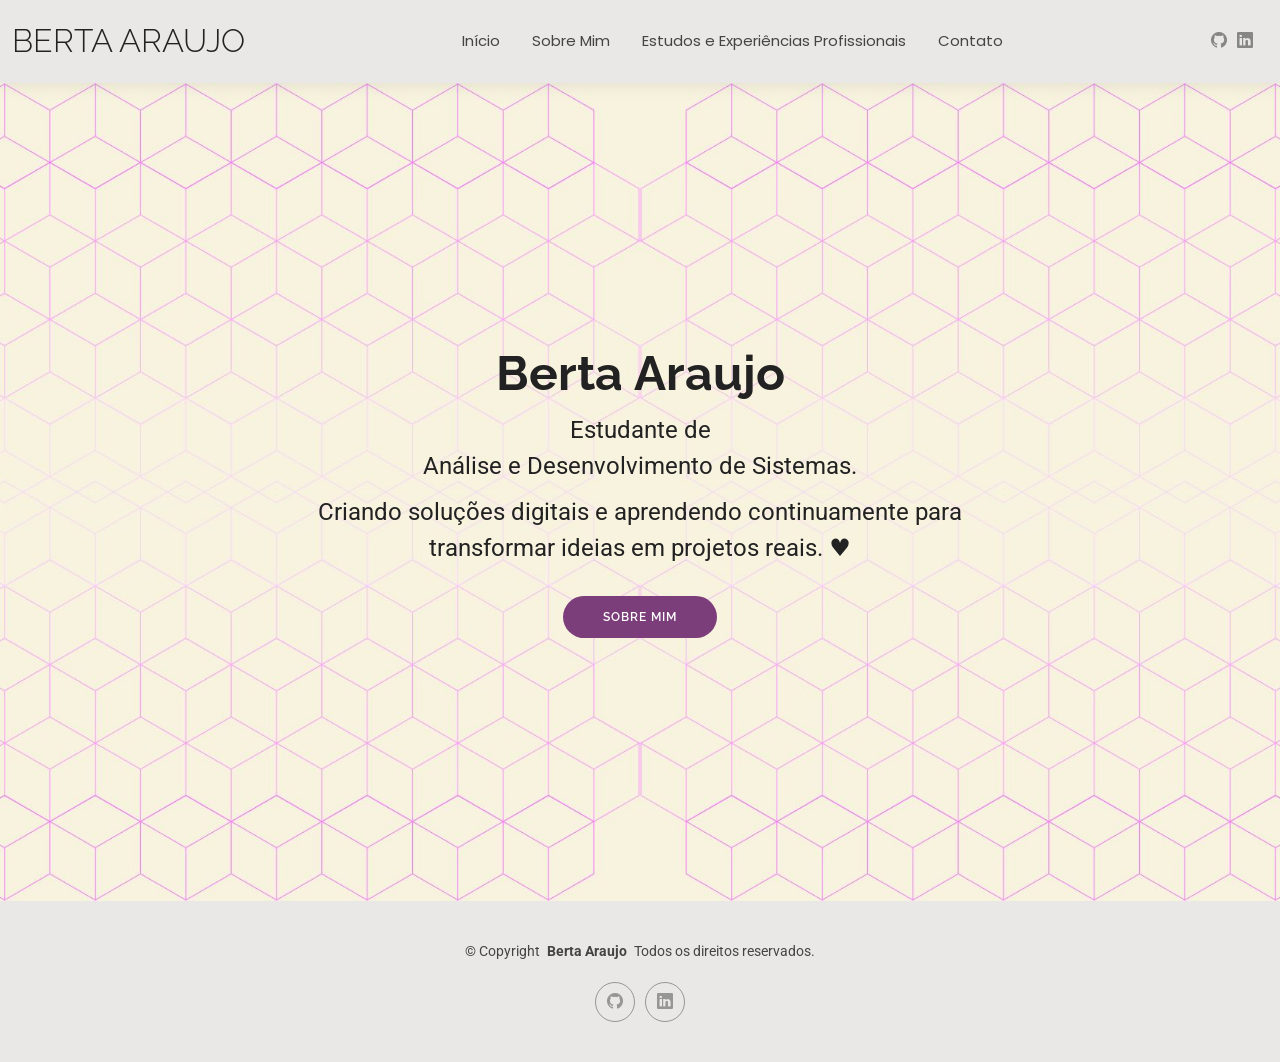
<file: index.html>
<!DOCTYPE html>
<html lang="pt-BR">

<head>
  <meta charset="utf-8">
  <meta content="width=device-width, initial-scale=1.0" name="viewport">
  <title>Início - Berta Araujo </title>
  <meta name="description" content="">
  <meta name="keywords" content="">

  <!-- Favicons -->
  <link href="assets/img/balloon-heart.svg" rel="icon">
  <link href="assets/img/balloon-heart.svg" rel="icon">

  <!-- Fonts -->
  <link href="https://fonts.googleapis.com" rel="preconnect">
  <link href="https://fonts.gstatic.com" rel="preconnect" crossorigin>
  <link href="https://fonts.googleapis.com/css2?family=Roboto:ital,wght@0,100;0,300;0,400;0,500;0,700;0,900;1,100;1,300;1,400;1,500;1,700;1,900&family=Poppins:ital,wght@0,100;0,200;0,300;0,400;0,500;0,600;0,700;0,800;0,900;1,100;1,200;1,300;1,400;1,500;1,600;1,700;1,800;1,900&family=Raleway:ital,wght@0,100;0,200;0,300;0,400;0,500;0,600;0,700;0,800;0,900;1,100;1,200;1,300;1,400;1,500;1,600;1,700;1,800;1,900&display=swap" rel="stylesheet">

  <!-- Vendor CSS Files -->
  <link href="assets/vendor/bootstrap/css/bootstrap.min.css" rel="stylesheet">
  <link href="assets/vendor/bootstrap-icons/bootstrap-icons.css" rel="stylesheet">
  <link href="assets/vendor/aos/aos.css" rel="stylesheet">
  <link href="assets/vendor/swiper/swiper-bundle.min.css" rel="stylesheet">
  <link href="assets/vendor/glightbox/css/glightbox.min.css" rel="stylesheet">

  <!-- Main CSS File -->
  <link href="assets/css/main.css" rel="stylesheet">

</head>

<body class="index-page">

  <header id="header" class="header d-flex align-items-center light-background sticky-top">
    <div class="container-fluid position-relative d-flex align-items-center justify-content-between">

      <a href="index.html" class="logo d-flex align-items-center me-auto me-xl-0">
        <!-- Uncomment the line below if you also wish to use an image logo -->
        <!-- <img src="assets/img/logo.png" alt=""> -->
        <h1 class="sitename">Berta Araujo</h1>
      </a>

      <nav id="navmenu" class="navmenu">
        <ul>
         <li><a href="index.html">Início</a></li>
          <li><a href="sobremim.html">Sobre Mim</a></li>
          <li><a href="estudos.html">Estudos e Experiências Profissionais</a></li>
          <li><a href="contato.html">Contato</a></li>
        </ul>
        <i class="mobile-nav-toggle d-xl-none bi bi-list"></i>
      </nav>

      <div class="header-social-links">
        <a href="https://github.com/Berta-Araujo" class="twitter"><i class="bi bi-github"></i></a>
        <a href="https://www.linkedin.com/in/bertaaraujo" class="linkedin"><i class="bi bi-linkedin"></i></a>
      </div>
    </div>
  </header>

  <main class="main">

    <!-- Hero Section -->
    <section id="hero" class="hero section">

      <img src="assets/img/fundo.jpg" alt="" data-aos="fade-in">

      <div class="container text-center" data-aos="zoom-out" data-aos-delay="100">
        <div class="row justify-content-center">
          <div class="col-lg-8">
            <h2>Berta Araujo</h2>
            <p>Estudante de <br>Análise e Desenvolvimento de Sistemas.</br></p>
            <p> Criando soluções digitais e aprendendo continuamente para transformar ideias em projetos reais. &hearts; </p>
            <a href="sobremim.html" class="btn-get-started">Sobre Mim</a>
          </div>
        </div>
      </div>

    </section><!-- /Hero Section -->

  </main>

  <footer id="footer" class="footer light-background">

    <div class="container">
      <div class="copyright text-center ">
        <p>© <span>Copyright</span> <strong class="px-1 sitename">Berta Araujo</strong> <span>Todos os direitos reservados.<br></span></p>
      </div>
      <div class="social-links d-flex justify-content-center">
        <a href="https://github.com/Berta-Araujo"><i class="bi bi-github"></i></a>
        <a href="https://www.linkedin.com/in/bertaaraujo"><i class="bi bi-linkedin"></i></a>
      </div>
    </div>

  </footer>

  <!-- Scroll Top -->
  <a href="#" id="scroll-top" class="scroll-top d-flex align-items-center justify-content-center"><i class="bi bi-arrow-up-short"></i></a>

  <!-- Preloader -->
  <div id="preloader"></div>

  <!-- Vendor JS Files -->
  <script src="assets/vendor/bootstrap/js/bootstrap.bundle.min.js"></script>
  <script src="assets/vendor/php-email-form/validate.js"></script>
  <script src="assets/vendor/aos/aos.js"></script>
  <script src="assets/vendor/waypoints/noframework.waypoints.js"></script>
  <script src="assets/vendor/purecounter/purecounter_vanilla.js"></script>
  <script src="assets/vendor/swiper/swiper-bundle.min.js"></script>
  <script src="assets/vendor/glightbox/js/glightbox.min.js"></script>
  <script src="assets/vendor/imagesloaded/imagesloaded.pkgd.min.js"></script>
  <script src="assets/vendor/isotope-layout/isotope.pkgd.min.js"></script>

  <!-- Main JS File -->
  <script src="assets/js/main.js"></script>

</body>

</html>
</file>
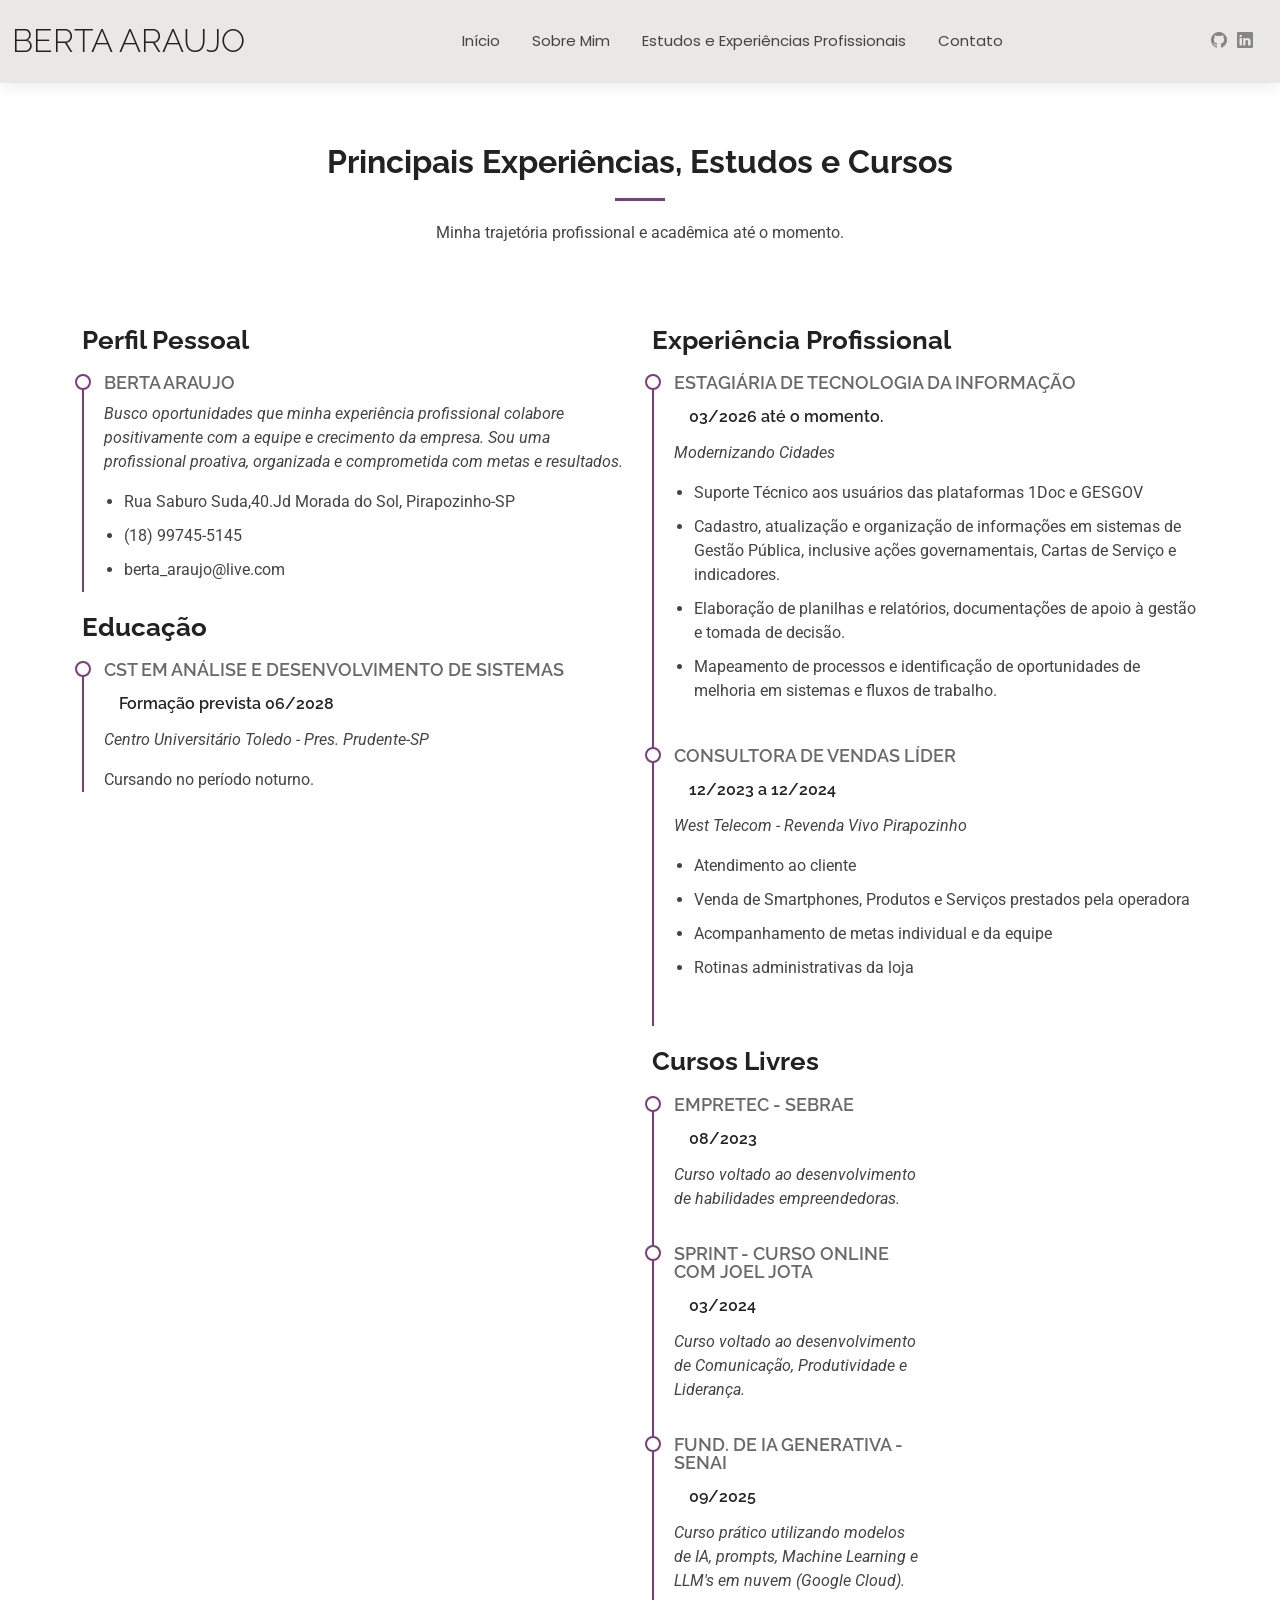
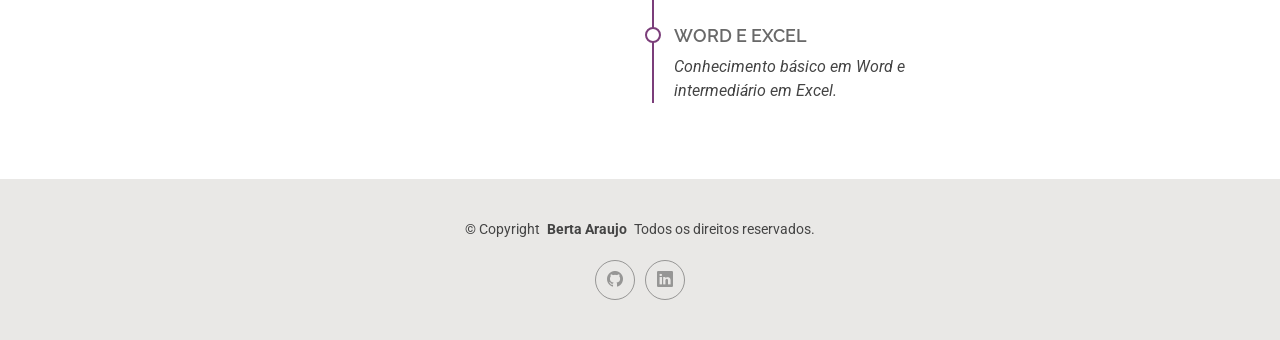
<file: estudos.html>
<!DOCTYPE html>
<html lang="pt-BR">

<head>
  <meta charset="utf-8">
  <meta content="width=device-width, initial-scale=1.0" name="viewport">
  <title>Currículo  - Berta Araujo </title>
  <meta name="description" content="">
  <meta name="keywords" content="">

  <!-- Favicons -->
  <link href="assets/img/balloon-heart.svg" rel="icon">
  <link href="assets/img/balloon-heart.svg" rel="icon">

  <!-- Fonts -->
  <link href="https://fonts.googleapis.com" rel="preconnect">
  <link href="https://fonts.gstatic.com" rel="preconnect" crossorigin>
  <link href="https://fonts.googleapis.com/css2?family=Roboto:ital,wght@0,100;0,300;0,400;0,500;0,700;0,900;1,100;1,300;1,400;1,500;1,700;1,900&family=Poppins:ital,wght@0,100;0,200;0,300;0,400;0,500;0,600;0,700;0,800;0,900;1,100;1,200;1,300;1,400;1,500;1,600;1,700;1,800;1,900&family=Raleway:ital,wght@0,100;0,200;0,300;0,400;0,500;0,600;0,700;0,800;0,900;1,100;1,200;1,300;1,400;1,500;1,600;1,700;1,800;1,900&display=swap" rel="stylesheet">

  <!-- Vendor CSS Files -->
  <link href="assets/vendor/bootstrap/css/bootstrap.min.css" rel="stylesheet">
  <link href="assets/vendor/bootstrap-icons/bootstrap-icons.css" rel="stylesheet">
  <link href="assets/vendor/aos/aos.css" rel="stylesheet">
  <link href="assets/vendor/swiper/swiper-bundle.min.css" rel="stylesheet">
  <link href="assets/vendor/glightbox/css/glightbox.min.css" rel="stylesheet">

  <!-- Main CSS File -->
  <link href="assets/css/main.css" rel="stylesheet">

</head>

<body class="resume-page">

  <header id="header" class="header d-flex align-items-center light-background sticky-top">
    <div class="container-fluid position-relative d-flex align-items-center justify-content-between">

      <a href="index.html" class="logo d-flex align-items-center me-auto me-xl-0">
        <!-- Uncomment the line below if you also wish to use an image logo -->
        <!-- <img src="assets/img/logo.png" alt=""> -->
        <h1 class="sitename">Berta Araujo</h1>
      </a>
<nav id="navmenu" class="navmenu">
        <ul>
         <li><a href="index.html">Início</a></li>
          <li><a href="sobremim.html">Sobre Mim</a></li>
          <li><a href="estudos.html">Estudos e Experiências Profissionais</a></li>
          <li><a href="contato.html">Contato</a></li>
        </ul>
        <i class="mobile-nav-toggle d-xl-none bi bi-list"></i>
      </nav>

      <div class="header-social-links">
        <a href="https://github.com/Berta-Araujo" class="github"><i class="bi bi-github"></i></a>
        <a href="https://www.linkedin.com/in/bertaaraujo" class="linkedin"><i class="bi bi-linkedin"></i></a>
      </div>

    </div>
  </header>

  <main class="main">

    <!-- Resume Section -->
    <section id="resume" class="resume section">

      <!-- Section Title -->
      <div class="container section-title" data-aos="fade-up">
        <h2>Principais Experiências, Estudos e Cursos </h2>
        <p>Minha trajetória profissional e acadêmica até o momento.</p>
      </div><!-- End Section Title -->

      <div class="container">

        <div class="row">

          <div class="col-lg-6" data-aos="fade-up" data-aos-delay="100">
            <h3 class="resume-title">Perfil Pessoal </h3>

            <div class="resume-item pb-0">
              <h4>Berta Araujo</h4>
              <p><em>Busco oportunidades que minha experiência profissional colabore positivamente com a equipe e crecimento da empresa.
                Sou uma profissional proativa, organizada e comprometida com metas e resultados.
              </em></p>
              <ul>
                <li>Rua Saburo Suda,40.Jd Morada do Sol, Pirapozinho-SP</li>
                <li>(18) 99745-5145 </li>
                <li>berta_araujo@live.com </li>
              </ul>
            </div><!-- Edn Resume Item -->

            <h3 class="resume-title">Educação</h3>
            <div class="resume-item">
              <h4> CST em Análise e Desenvolvimento de Sistemas </h4>
              <h5>Formação prevista 06/2028 </h5>
              <p><em>Centro Universitário Toledo - Pres. Prudente-SP </em></p>
              <p>Cursando no período noturno.</p>
            </div><!-- Edn Resume Item -->

          </div>
          <div class="col-lg-6" data-aos="fade-up" data-aos-delay="200">
            <h3 class="resume-title">Experiência Profissional </h3>
            
            <div class="resume-item">
              <h4>Estagiária de Tecnologia da Informação </h4>
              <h5>03/2026 até o momento.</h5>
              <p><em>Modernizando Cidades </em></p>
              <ul>
                <li>Suporte Técnico aos usuários das plataformas 1Doc e GESGOV </li>
                <li>Cadastro, atualização e organização de informações em sistemas de Gestão Pública, inclusive ações governamentais,
                Cartas de Serviço e indicadores.</li>
                <li>Elaboração de planilhas e relatórios, documentações de apoio à gestão e tomada de decisão.  </li>
                <li>Mapeamento de processos e identificação de oportunidades de melhoria em sistemas e fluxos de trabalho. </li>
              </ul>
            </div>
            
            <div class="resume-item">
              <h4>Consultora de Vendas Líder</h4>
              <h5>12/2023 a 12/2024 </h5>
              <p><em>West Telecom - Revenda Vivo Pirapozinho </em></p>
              <ul>
                <li>Atendimento ao cliente</li>
                <li>Venda de Smartphones, Produtos e Serviços prestados pela operadora </li>
                <li>Acompanhamento de metas individual e da equipe </li>
                <li>Rotinas administrativas da loja </li>
              </ul>
            </div><!-- Edn Resume Item -->
            

          <div class="col-lg-6" data-aos="fade-up" data-aos-delay="200">
            <h3 class="resume-title">Cursos Livres </h3>
            <div class="resume-item">
              <h4>EMPRETEC - SEBRAE </h4>
              <h5>08/2023</h5>
              <p><em>Curso voltado ao desenvolvimento de habilidades empreendedoras. </em></p>
            </div>
            <div class="resume-item">
              <h4>SPRINT - Curso Online com Joel Jota </h4>
              <h5>03/2024 </h5>
              <p><em>Curso voltado ao desenvolvimento de Comunicação, Produtividade e Liderança. </em></p>
            </div>
            <div class="resume-item">
              <h4>Fund. de IA Generativa - SENAI </h4>
              <h5>09/2025 </h5>
              <p><em>Curso prático utilizando modelos de IA, prompts, Machine Learning e LLM's em nuvem (Google Cloud). </em></p>
            </div>
            <div class="resume-item">
              <h4>Word e Excel </h4>
              <p><em>Conhecimento básico em Word e intermediário em Excel. </em></p>
            </div><!-- Edn Resume Item -->
          </div>

        </div>

      </div>

    </section><!-- /Resume Section -->

  </main>

  <footer id="footer" class="footer light-background">

    <div class="container">
      <div class="copyright text-center ">
        <p>© <span>Copyright</span> <strong class="px-1 sitename">Berta Araujo</strong> <span>Todos os direitos reservados.<br></span></p>
      </div>
      <div class="social-links d-flex justify-content-center">
        <a href="https://github.com/Berta-Araujo"><i class="bi bi-github"></i></a>
        <a href="https://www.linkedin.com/in/bertaaraujo"><i class="bi bi-linkedin"></i></a>
      </div>

  </footer>

  <!-- Scroll Top -->
  <a href="#" id="scroll-top" class="scroll-top d-flex align-items-center justify-content-center"><i class="bi bi-arrow-up-short"></i></a>

  <!-- Preloader -->
  <div id="preloader"></div>

  <!-- Vendor JS Files -->
  <script src="assets/vendor/bootstrap/js/bootstrap.bundle.min.js"></script>
  <script src="assets/vendor/php-email-form/validate.js"></script>
  <script src="assets/vendor/aos/aos.js"></script>
  <script src="assets/vendor/waypoints/noframework.waypoints.js"></script>
  <script src="assets/vendor/purecounter/purecounter_vanilla.js"></script>
  <script src="assets/vendor/swiper/swiper-bundle.min.js"></script>
  <script src="assets/vendor/glightbox/js/glightbox.min.js"></script>
  <script src="assets/vendor/imagesloaded/imagesloaded.pkgd.min.js"></script>
  <script src="assets/vendor/isotope-layout/isotope.pkgd.min.js"></script>

  <!-- Main JS File -->
  <script src="assets/js/main.js"></script>

</body>

</html>
</file>
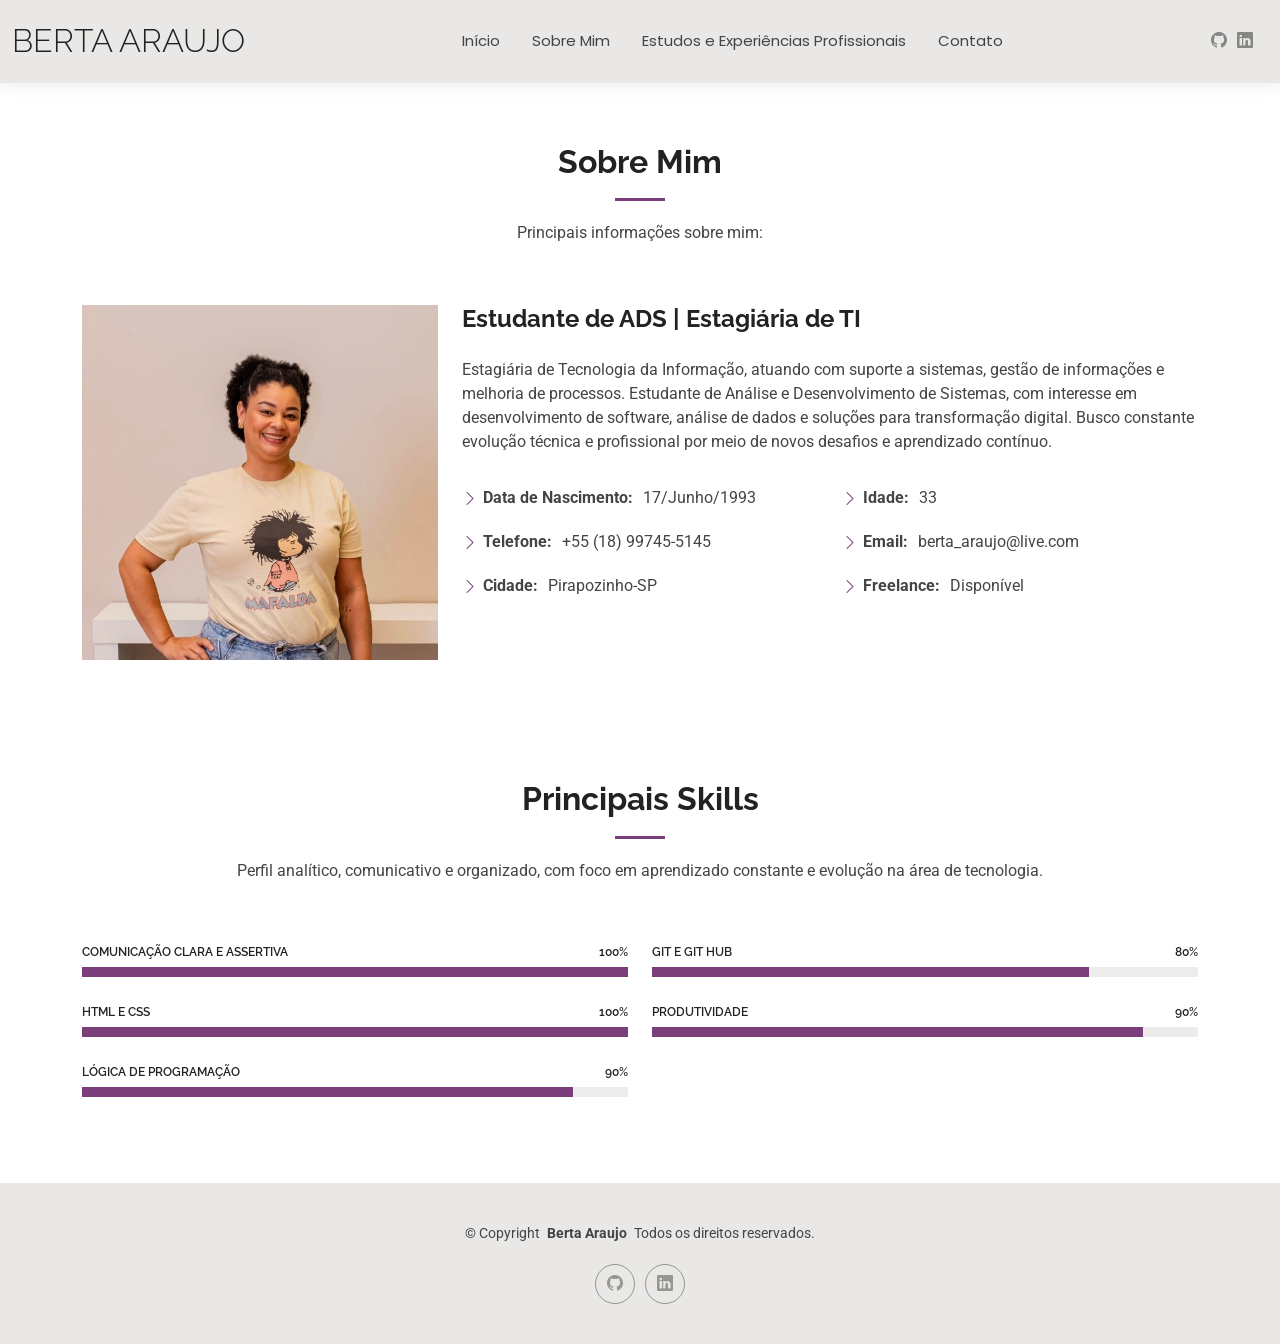
<file: sobremim.html>
<!DOCTYPE html>
<html lang="pt-BR">

<head>
  <meta charset="utf-8">
  <meta content="width=device-width, initial-scale=1.0" name="viewport">
  <title>Sobre Mim - Berta Araujo</title>
  <meta name="description" content="">
  <meta name="keywords" content="">

  <link href="assets/img/balloon-heart.svg" rel="icon">
  <link href="assets/img/balloon-heart.svg" rel="icon">

  <!-- Fonts -->
  <link href="https://fonts.googleapis.com" rel="preconnect">
  <link href="https://fonts.gstatic.com" rel="preconnect" crossorigin>
  <link href="https://fonts.googleapis.com/css2?family=Roboto:ital,wght@0,100;0,300;0,400;0,500;0,700;0,900;1,100;1,300;1,400;1,500;1,700;1,900&family=Poppins:ital,wght@0,100;0,200;0,300;0,400;0,500;0,600;0,700;0,800;0,900;1,100;1,200;1,300;1,400;1,500;1,600;1,700;1,800;1,900&family=Raleway:ital,wght@0,100;0,200;0,300;0,400;0,500;0,600;0,700;0,800;0,900;1,100;1,200;1,300;1,400;1,500;1,600;1,700;1,800;1,900&display=swap" rel="stylesheet">

  <!-- Vendor CSS Files -->
  <link href="assets/vendor/bootstrap/css/bootstrap.min.css" rel="stylesheet">
  <link href="assets/vendor/bootstrap-icons/bootstrap-icons.css" rel="stylesheet">
  <link href="assets/vendor/aos/aos.css" rel="stylesheet">
  <link href="assets/vendor/swiper/swiper-bundle.min.css" rel="stylesheet">
  <link href="assets/vendor/glightbox/css/glightbox.min.css" rel="stylesheet">

  <!-- Main CSS File -->
  <link href="assets/css/main.css" rel="stylesheet">

 
</head>

<body class="about-page">

  <header id="header" class="header d-flex align-items-center light-background sticky-top">
    <div class="container-fluid position-relative d-flex align-items-center justify-content-between">

      <a href="index.html" class="logo d-flex align-items-center me-auto me-xl-0">
        <!-- Uncomment the line below if you also wish to use an image logo -->
        <!-- <img src="assets/img/logo.png" alt=""> -->
        <h1 class="sitename">Berta Araujo</h1>
      </a>

      <nav id="navmenu" class="navmenu">
        <ul>
         <li><a href="index.html">Início</a></li>
          <li><a href="sobremim.html">Sobre Mim</a></li>
          <li><a href="estudos.html">Estudos e Experiências Profissionais</a></li>
          <li><a href="contato.html">Contato</a></li>
        </ul>
        <i class="mobile-nav-toggle d-xl-none bi bi-list"></i>
      </nav>

      <div class="header-social-links">
        <a href="https://github.com/Berta-Araujo" class="github"><i class="bi bi-github"></i></a>
        <a href="https://www.linkedin.com/in/bertaaraujo"class="linkedin"><i class="bi bi-linkedin"></i></a>
      </div>

    </div>
  </header>

  <main class="main">

    <!-- About Section -->
    <section id="about" class="about section">

      <!-- Section Title -->
      <div class="container section-title" data-aos="fade-up">
        <h2>Sobre Mim </h2>
        <p>Principais informações sobre mim:</p>
      </div><!-- End Section Title -->

      <div class="container" data-aos="fade-up" data-aos-delay="100">

        <div class="row gy-4 justify-content-center">
          <div class="col-lg-4">
            <img src="assets/img/perfil-img.JPG" class="img-fluid" alt="">
          </div>
          <div class="col-lg-8 content">
            <h2> Estudante de ADS | Estagiária de TI </h2>
            <p class="py-3">
              Estagiária de Tecnologia da Informação, atuando com suporte a sistemas, gestão de informações e melhoria de processos. Estudante de Análise e Desenvolvimento de Sistemas, com interesse em desenvolvimento de software, análise de dados e soluções para transformação digital. Busco constante evolução técnica e profissional por meio de novos desafios e aprendizado contínuo.
            </p>
            <div class="row">
              <div class="col-lg-6">
                <ul>
                  <li><i class="bi bi-chevron-right"></i> <strong>Data de Nascimento:</strong> <span>17/Junho/1993 </span></li>
                  <li><i class="bi bi-chevron-right"></i> <strong>Telefone:</strong> <span>+55 (18) 99745-5145 </span></li>
                  <li><i class="bi bi-chevron-right"></i> <strong>Cidade:</strong> <span>Pirapozinho-SP </span></li>
                </ul>
              </div>
              <div class="col-lg-6">
                <ul>
                  <li><i class="bi bi-chevron-right"></i> <strong>Idade:</strong> <span>33</span></li>
                  <li><i class="bi bi-chevron-right"></i> <strong>Email:</strong> <span>berta_araujo@live.com</span></li>
                  <li><i class="bi bi-chevron-right"></i> <strong>Freelance:</strong> <span>Disponível</span></li>
                </ul>
              </div>
            </div>
            </div>
        </div>

      </div>

    </section><!-- /About Section -->

    <!-- Skills Section -->
    <section id="skills" class="skills section">

      <!-- Section Title -->
      <div class="container section-title" data-aos="fade-up">
        <h2>Principais Skills</h2>
        <p>Perfil analítico, comunicativo e organizado, com foco em aprendizado constante e evolução na área de tecnologia.</p>
      </div><!-- End Section Title -->

      <div class="container" data-aos="fade-up" data-aos-delay="100">

        <div class="row skills-content skills-animation">

          <div class="col-lg-6">

            <div class="progress">
              <span class="skill"><span>Comunicação Clara e Assertiva </span> <i class="val">100%</i></span>
              <div class="progress-bar-wrap">
                <div class="progress-bar" role="progressbar" aria-valuenow="100" aria-valuemin="0" aria-valuemax="100"></div>
              </div>
            </div><!-- End Skills Item -->

            <div class="progress">
              <span class="skill"><span>HTML e CSS </span> <i class="val">100%</i></span>
              <div class="progress-bar-wrap">
                <div class="progress-bar" role="progressbar" aria-valuenow="100" aria-valuemin="0" aria-valuemax="100"></div>
              </div>
            </div><!-- End Skills Item -->

            <div class="progress">
              <span class="skill"><span>Lógica de Programação </span> <i class="val">90%</i></span>
              <div class="progress-bar-wrap">
                <div class="progress-bar" role="progressbar" aria-valuenow="90" aria-valuemin="0" aria-valuemax="100"></div>
              </div>
            </div><!-- End Skills Item -->

          </div>

          <div class="col-lg-6">

            <div class="progress">
              <span class="skill"><span>Git e Git Hub </span> <i class="val">80%</i></span>
              <div class="progress-bar-wrap">
                <div class="progress-bar" role="progressbar" aria-valuenow="80" aria-valuemin="0" aria-valuemax="100"></div>
              </div>
            </div><!-- End Skills Item -->


            <div class="progress">
              <span class="skill"><span>Produtividade </span> <i class="val">90%</i></span>
              <div class="progress-bar-wrap">
                <div class="progress-bar" role="progressbar" aria-valuenow="90" aria-valuemin="0" aria-valuemax="100"></div>
              </div>
            </div><!-- End Skills Item -->

          </div>

        </div>

      </div>

    </section><!-- /Skills Section -->

  </main>

  <footer id="footer" class="footer light-background">

   <div class="container">
      <div class="copyright text-center ">
        <p>© <span>Copyright</span> <strong class="px-1 sitename">Berta Araujo</strong> <span>Todos os direitos reservados.<br></span></p>
      </div>
      <div class="social-links d-flex justify-content-center">
        <a href="https://github.com/Berta-Araujo"><i class="bi bi-github"></i></a>
        <a href="https://www.linkedin.com/in/bertaaraujo"><i class="bi bi-linkedin"></i></a>
      </div>
    </div>

  </footer>

  <!-- Scroll Top -->
  <a href="#" id="scroll-top" class="scroll-top d-flex align-items-center justify-content-center"><i class="bi bi-arrow-up-short"></i></a>

  <!-- Preloader -->
  <div id="preloader"></div>

  <!-- Vendor JS Files -->
  <script src="assets/vendor/bootstrap/js/bootstrap.bundle.min.js"></script>
  <script src="assets/vendor/php-email-form/validate.js"></script>
  <script src="assets/vendor/aos/aos.js"></script>
  <script src="assets/vendor/waypoints/noframework.waypoints.js"></script>
  <script src="assets/vendor/purecounter/purecounter_vanilla.js"></script>
  <script src="assets/vendor/swiper/swiper-bundle.min.js"></script>
  <script src="assets/vendor/glightbox/js/glightbox.min.js"></script>
  <script src="assets/vendor/imagesloaded/imagesloaded.pkgd.min.js"></script>
  <script src="assets/vendor/isotope-layout/isotope.pkgd.min.js"></script>

  <!-- Main JS File -->
  <script src="assets/js/main.js"></script>

</body>

</html>
</file>
<file: assets/css/main.css>
/* Fonts */
:root {
  --default-font: "Roboto",  system-ui, -apple-system, "Segoe UI", Roboto, "Helvetica Neue", Arial, "Noto Sans", "Liberation Sans", sans-serif, "Apple Color Emoji", "Segoe UI Emoji", "Segoe UI Symbol", "Noto Color Emoji";
  --heading-font: "Raleway",  sans-serif;
  --nav-font: "Poppins",  sans-serif;
}

/* Global Colors - The following color variables are used throughout the website. Updating them here will change the color scheme of the entire website */
:root { 
  --background-color: #ffffff; /* Background color for the entire website, including individual sections */
  --default-color: #444444; /* Default color used for the majority of the text content across the entire website */
  --heading-color: #222222; /* Color for headings, subheadings and title throughout the website */
  --accent-color: #7b3e7a; /* Accent color that represents your brand on the website. It's used for buttons, links, and other elements that need to stand out */
  --surface-color: #ffffff; /* The surface color is used as a background of boxed elements within sections, such as cards, icon boxes, or other elements that require a visual separation from the global background. */
  --contrast-color: #ffffff; /* Contrast color for text, ensuring readability against backgrounds of accent, heading, or default colors. */
}

/* Nav Menu Colors - The following color variables are used specifically for the navigation menu. They are separate from the global colors to allow for more customization options */
:root {
  --nav-color: #444444;  /* The default color of the main navmenu links */
  --nav-hover-color: #7b3e7a; /* Applied to main navmenu links when they are hovered over or active */
  --nav-mobile-background-color: #ffffff; /* Used as the background color for mobile navigation menu */
  --nav-dropdown-background-color: #ffffff; /* Used as the background color for dropdown items that appear when hovering over primary navigation items */
  --nav-dropdown-color: #444444; /* Used for navigation links of the dropdown items in the navigation menu. */
  --nav-dropdown-hover-color: #F97DF6; /* Similar to --nav-hover-color, this color is applied to dropdown navigation links when they are hovered over. */
}

/* Color Presets - These classes override global colors when applied to any section or element, providing reuse of the sam color scheme. */

.light-background {
  --background-color: #e9e8e6;
  --surface-color: #ffffff;
}

.dark-background {
  --background-color: #060606;
  --default-color: #ffffff;
  --heading-color: #ffffff;
  --surface-color: #252525;
  --contrast-color: #ffffff;
}

/* Smooth scroll */
:root {
  scroll-behavior: smooth;
}

/*--------------------------------------------------------------
# General Styling & Shared Classes
--------------------------------------------------------------*/
body {
  color: var(--default-color);
  background-color: var(--background-color);
  font-family: var(--default-font);
}

a {
  color: var(--accent-color);
  text-decoration: none;
  transition: 0.3s;
}

a:hover {
  color: color-mix(in srgb, var(--accent-color), transparent 25%);
  text-decoration: none;
}

h1,
h2,
h3,
h4,
h5,
h6 {
  color: var(--heading-color);
  font-family: var(--heading-font);
}

/* PHP Email Form Messages
------------------------------*/
.php-email-form .error-message {
  display: none;
  background: #df1529;
  color: #ffffff;
  text-align: left;
  padding: 15px;
  margin-bottom: 24px;
  font-weight: 600;
}

.php-email-form .sent-message {
  display: none;
  color: #ffffff;
  background: #059652;
  text-align: center;
  padding: 15px;
  margin-bottom: 24px;
  font-weight: 600;
}

.php-email-form .loading {
  display: none;
  background: var(--surface-color);
  text-align: center;
  padding: 15px;
  margin-bottom: 24px;
}

.php-email-form .loading:before {
  content: "";
  display: inline-block;
  border-radius: 50%;
  width: 24px;
  height: 24px;
  margin: 0 10px -6px 0;
  border: 3px solid var(--accent-color);
  border-top-color: var(--surface-color);
  animation: php-email-form-loading 1s linear infinite;
}

@keyframes php-email-form-loading {
  0% {
    transform: rotate(0deg);
  }

  100% {
    transform: rotate(360deg);
  }
}

/*--------------------------------------------------------------
# Global Header
--------------------------------------------------------------*/
.header {
  color: var(--default-color);
  background-color: var(--background-color);
  padding: 15px 0;
  transition: all 0.5s;
  z-index: 997;
  box-shadow: 0px 0 18px rgba(0, 0, 0, 0.1);
}

.header .logo {
  line-height: 1;
}

.header .logo img {
  max-height: 36px;
  margin-right: 8px;
}

.header .logo h1 {
  font-size: 32px;
  margin: 0;
  font-weight: 300;
  text-transform: uppercase;
  color: var(--heading-color);
}

.header .header-social-links {
  padding-right: 15px;
}

.header .header-social-links a {
  color: color-mix(in srgb, var(--default-color), transparent 40%);
  padding-left: 6px;
  display: inline-block;
  transition: 0.3s;
  font-size: 16px;
}

.header .header-social-links a:hover {
  color: var(--accent-color);
}

.header .header-social-links a i {
  line-height: 0px;
}

@media (max-width: 1200px) {
  .header .logo {
    order: 1;
  }

  .header .header-social-links {
    order: 2;
  }

  .header .navmenu {
    order: 3;
  }
}

/*--------------------------------------------------------------
# Navigation Menu
--------------------------------------------------------------*/
/* Desktop Navigation */
@media (min-width: 1200px) {
  .navmenu {
    padding: 0;
  }

  .navmenu ul {
    margin: 0;
    padding: 0;
    display: flex;
    list-style: none;
    align-items: center;
  }

  .navmenu li {
    position: relative;
  }

  .navmenu>ul>li {
    white-space: nowrap;
    padding: 15px 14px;
  }

  .navmenu>ul>li:last-child {
    padding-right: 0;
  }

  .navmenu a,
  .navmenu a:focus {
    color: var(--nav-color);
    font-size: 15px;
    padding: 0 2px;
    font-family: var(--nav-font);
    font-weight: 400;
    display: flex;
    align-items: center;
    justify-content: space-between;
    white-space: nowrap;
    transition: 0.3s;
    position: relative;
  }

  .navmenu a i,
  .navmenu a:focus i {
    font-size: 12px;
    line-height: 0;
    margin-left: 5px;
    transition: 0.3s;
  }

  .navmenu>ul>li>a:before {
    content: "";
    position: absolute;
    height: 2px;
    bottom: -6px;
    left: 0;
    background-color: var(--nav-hover-color);
    visibility: hidden;
    width: 0px;
    transition: all 0.3s ease-in-out 0s;
  }

  .navmenu a:hover:before,
  .navmenu li:hover>a:before,
  .navmenu .active:before {
    visibility: visible;
    width: 25px;
  }

  .navmenu li:hover>a,
  .navmenu .active,
  .navmenu .active:focus {
    color: var(--nav-hover-color);
  }

  .navmenu .dropdown ul {
    margin: 0;
    padding: 10px 0;
    background: var(--nav-dropdown-background-color);
    display: block;
    position: absolute;
    visibility: hidden;
    left: 14px;
    top: 130%;
    opacity: 0;
    transition: 0.3s;
    border-radius: 4px;
    z-index: 99;
    box-shadow: 0px 0px 30px rgba(0, 0, 0, 0.1);
  }

  .navmenu .dropdown ul li {
    min-width: 200px;
  }

  .navmenu .dropdown ul a {
    padding: 10px 20px;
    font-size: 15px;
    text-transform: none;
    color: var(--nav-dropdown-color);
  }

  .navmenu .dropdown ul a i {
    font-size: 12px;
  }

  .navmenu .dropdown ul a:hover,
  .navmenu .dropdown ul .active:hover,
  .navmenu .dropdown ul li:hover>a {
    color: var(--nav-dropdown-hover-color);
  }

  .navmenu .dropdown:hover>ul {
    opacity: 1;
    top: 100%;
    visibility: visible;
  }

  .navmenu .dropdown .dropdown ul {
    top: 0;
    left: -90%;
    visibility: hidden;
  }

  .navmenu .dropdown .dropdown:hover>ul {
    opacity: 1;
    top: 0;
    left: -100%;
    visibility: visible;
  }
}

/* Mobile Navigation */
@media (max-width: 1199px) {
  .mobile-nav-toggle {
    color: var(--nav-color);
    font-size: 28px;
    line-height: 0;
    margin-right: 10px;
    cursor: pointer;
    transition: color 0.3s;
  }

  .navmenu {
    padding: 0;
    z-index: 9997;
  }

  .navmenu ul {
    display: none;
    list-style: none;
    position: absolute;
    inset: 60px 20px 20px 20px;
    padding: 10px 0;
    margin: 0;
    border-radius: 6px;
    background-color: var(--nav-mobile-background-color);
    border: 1px solid color-mix(in srgb, var(--default-color), transparent 90%);
    box-shadow: none;
    overflow-y: auto;
    transition: 0.3s;
    z-index: 9998;
  }

  .navmenu a,
  .navmenu a:focus {
    color: var(--nav-dropdown-color);
    padding: 10px 20px;
    font-family: var(--nav-font);
    font-size: 17px;
    font-weight: 500;
    display: flex;
    align-items: center;
    justify-content: space-between;
    white-space: nowrap;
    transition: 0.3s;
  }

  .navmenu a i,
  .navmenu a:focus i {
    font-size: 12px;
    line-height: 0;
    margin-left: 5px;
    width: 30px;
    height: 30px;
    display: flex;
    align-items: center;
    justify-content: center;
    border-radius: 50%;
    transition: 0.3s;
    background-color: color-mix(in srgb, var(--accent-color), transparent 90%);
  }

  .navmenu a i:hover,
  .navmenu a:focus i:hover {
    background-color: var(--accent-color);
    color: var(--contrast-color);
  }

  .navmenu a:hover,
  .navmenu .active,
  .navmenu .active:focus {
    color: var(--nav-dropdown-hover-color);
  }

  .navmenu .active i,
  .navmenu .active:focus i {
    background-color: var(--accent-color);
    color: var(--contrast-color);
    transform: rotate(180deg);
  }

  .navmenu .dropdown ul {
    position: static;
    display: none;
    z-index: 99;
    padding: 10px 0;
    margin: 10px 20px;
    background-color: var(--nav-dropdown-background-color);
    transition: all 0.5s ease-in-out;
  }

  .navmenu .dropdown ul ul {
    background-color: rgba(33, 37, 41, 0.1);
  }

  .navmenu .dropdown>.dropdown-active {
    display: block;
    background-color: rgba(33, 37, 41, 0.03);
  }

  .mobile-nav-active {
    overflow: hidden;
  }

  .mobile-nav-active .mobile-nav-toggle {
    color: #fff;
    position: absolute;
    font-size: 32px;
    top: 15px;
    right: 15px;
    margin-right: 0;
    z-index: 9999;
  }

  .mobile-nav-active .navmenu {
    position: fixed;
    overflow: hidden;
    inset: 0;
    background: rgba(33, 37, 41, 0.8);
    transition: 0.3s;
  }

  .mobile-nav-active .navmenu>ul {
    display: block;
  }
}

/*--------------------------------------------------------------
# Global Footer
--------------------------------------------------------------*/
.footer {
  color: var(--default-color);
  background-color: var(--background-color);
  font-size: 14px;
  padding: 40px 0;
  position: relative;
}

.footer .copyright p {
  margin-bottom: 0;
}

.footer .social-links {
  margin-top: 20px;
}

.footer .social-links a {
  display: flex;
  align-items: center;
  justify-content: center;
  width: 40px;
  height: 40px;
  border-radius: 50%;
  border: 1px solid color-mix(in srgb, var(--default-color), transparent 50%);
  font-size: 16px;
  color: color-mix(in srgb, var(--default-color), transparent 50%);
  margin: 0 5px;
  transition: 0.3s;
}

.footer .social-links a:hover {
  color: var(--accent-color);
  border-color: var(--accent-color);
}

.footer .credits {
  margin-top: 10px;
  font-size: 13px;
  text-align: center;
}

/*--------------------------------------------------------------
# Preloader
--------------------------------------------------------------*/
#preloader {
  position: fixed;
  inset: 0;
  z-index: 9999;
  overflow: hidden;
  background-color: var(--background-color);
  transition: all 0.6s ease-out;
  width: 100%;
  height: 100vh;
}

#preloader:before,
#preloader:after {
  content: "";
  position: absolute;
  border: 4px solid var(--accent-color);
  border-radius: 50%;
  animation: animate-preloader 2s cubic-bezier(0, 0.2, 0.8, 1) infinite;
}

#preloader:after {
  animation-delay: -0.5s;
}

@keyframes animate-preloader {
  0% {
    width: 10px;
    height: 10px;
    top: calc(50% - 5px);
    left: calc(50% - 5px);
    opacity: 1;
  }

  100% {
    width: 72px;
    height: 72px;
    top: calc(50% - 36px);
    left: calc(50% - 36px);
    opacity: 0;
  }
}

/*--------------------------------------------------------------
# Scroll Top Button
--------------------------------------------------------------*/
.scroll-top {
  position: fixed;
  visibility: hidden;
  opacity: 0;
  right: 15px;
  bottom: -15px;
  z-index: 99999;
  background-color: var(--accent-color);
  width: 44px;
  height: 44px;
  border-radius: 50px;
  transition: all 0.4s;
}

.scroll-top i {
  font-size: 24px;
  color: var(--contrast-color);
  line-height: 0;
}

.scroll-top:hover {
  background-color: color-mix(in srgb, var(--accent-color), transparent 20%);
  color: var(--contrast-color);
}

.scroll-top.active {
  visibility: visible;
  opacity: 1;
  bottom: 15px;
}

/*--------------------------------------------------------------
# Disable aos animation delay on mobile devices
--------------------------------------------------------------*/
@media screen and (max-width: 768px) {
  [data-aos-delay] {
    transition-delay: 0 !important;
  }
}

/*--------------------------------------------------------------
# Global Page Titles & Breadcrumbs
--------------------------------------------------------------*/
.page-title {
  color: var(--default-color);
  background-color: var(--background-color);
  padding: 25px 0;
  position: relative;
  border-bottom: 1px solid color-mix(in srgb, var(--default-color), transparent 85%);
}

.page-title h1 {
  font-size: 24px;
  font-weight: 400;
}

.page-title .breadcrumbs ol {
  display: flex;
  flex-wrap: wrap;
  list-style: none;
  padding: 0;
  margin: 0;
  font-size: 14px;
  font-weight: 400;
}

.page-title .breadcrumbs ol li+li {
  padding-left: 10px;
}

.page-title .breadcrumbs ol li+li::before {
  content: "/";
  display: inline-block;
  padding-right: 10px;
  color: color-mix(in srgb, var(--default-color), transparent 70%);
}

/*--------------------------------------------------------------
# Global Sections
--------------------------------------------------------------*/
section,
.section {
  color: var(--default-color);
  background-color: var(--background-color);
  padding: 60px 0;
  scroll-margin-top: 100px;
  overflow: clip;
}

@media (max-width: 1199px) {

  section,
  .section {
    scroll-margin-top: 66px;
  }
}

/*--------------------------------------------------------------
# Global Section Titles
--------------------------------------------------------------*/
.section-title {
  text-align: center;
  padding-bottom: 60px;
  position: relative;
}

.section-title h2 {
  font-size: 32px;
  font-weight: 700;
  margin-bottom: 20px;
  padding-bottom: 20px;
  position: relative;
}

.section-title h2:after {
  content: "";
  position: absolute;
  display: block;
  width: 50px;
  height: 3px;
  background: var(--accent-color);
  left: 0;
  right: 0;
  bottom: 0;
  margin: auto;
}

.section-title p {
  margin-bottom: 0;
}

/*--------------------------------------------------------------
# Hero Section
--------------------------------------------------------------*/
.hero {
  width: 100%;
  min-height: calc(100vh - 82px);
  position: relative;
  padding: 80px 0;
  display: flex;
  align-items: center;
  justify-content: center;
}

@media (max-width: 1200px) {
  .hero {
    min-height: calc(100vh - 68px);
  }
}

.hero img {
  position: absolute;
  inset: 0;
  display: block;
  width: 100%;
  height: 100%;
  object-fit: cover;
  z-index: 1;
}

.hero .container {
  position: relative;
  z-index: 3;
}

.hero h2 {
  margin: 0;
  font-size: 48px;
  font-weight: 700;
}

.hero p {
  margin: 10px 0 0 0;
  font-size: 24px;
  color: var(--heading-color);
}

.hero .btn-get-started {
  color: var(--contrast-color);
  background: var(--accent-color);
  font-family: var(--heading-font);
  text-transform: uppercase;
  font-weight: 600;
  font-size: 12px;
  letter-spacing: 1px;
  display: inline-block;
  padding: 12px 40px;
  border-radius: 50px;
  transition: 0.5s;
  margin-top: 30px;
}

.hero .btn-get-started:hover {
  background: color-mix(in srgb, var(--accent-color) 90%, white 20%);
}

@media (max-width: 768px) {
  .hero h2 {
    font-size: 32px;
  }

  .hero p {
    font-size: 18px;
  }
}

/*--------------------------------------------------------------
# About Section
--------------------------------------------------------------*/
.about .content h2 {
  font-weight: 700;
  font-size: 24px;
}

.about .content ul {
  list-style: none;
  padding: 0;
}

.about .content ul li {
  margin-bottom: 20px;
  display: flex;
  align-items: center;
}

.about .content ul strong {
  margin-right: 10px;
}

.about .content ul i {
  font-size: 16px;
  margin-right: 5px;
  color: var(--accent-color);
  line-height: 0;
}

/*--------------------------------------------------------------
# Skills Section
--------------------------------------------------------------*/
.skills .progress {
  height: 60px;
  display: block;
  background: none;
  border-radius: 0;
}

.skills .progress .skill {
  color: var(--heading-color);
  padding: 0;
  margin: 0 0 6px 0;
  text-transform: uppercase;
  display: block;
  font-weight: 600;
  font-family: var(--heading-font);
}

.skills .progress .skill .val {
  float: right;
  font-style: normal;
}

.skills .progress-bar-wrap {
  background: color-mix(in srgb, var(--default-color), transparent 90%);
  height: 10px;
}

.skills .progress-bar {
  width: 1px;
  height: 10px;
  transition: 0.9s;
  background-color: var(--accent-color);
}

/*--------------------------------------------------------------
# Stats Section
--------------------------------------------------------------*/
.stats .stats-item {
  padding: 30px;
  width: 100%;
}

.stats .stats-item span {
  color: var(--heading-color);
  font-size: 48px;
  display: block;
  font-weight: 700;
  margin-bottom: 20px;
  padding-bottom: 20px;
  position: relative;
}

.stats .stats-item span:after {
  content: "";
  position: absolute;
  display: block;
  width: 25px;
  height: 3px;
  background: var(--accent-color);
  left: 0;
  right: 0;
  bottom: 0;
  margin: auto;
}

.stats .stats-item p {
  color: color-mix(in srgb, var(--default-color), transparent 40%);
  padding: 0;
  margin: 0;
  font-family: var(--heading-font);
  font-weight: 500;
}

/*--------------------------------------------------------------
# Testimonials Section
--------------------------------------------------------------*/
.testimonials .section-header {
  margin-bottom: 40px;
}

.testimonials .testimonials-carousel,
.testimonials .testimonials-slider {
  overflow: hidden;
}

.testimonials .testimonial-item {
  text-align: center;
}

.testimonials .testimonial-item .testimonial-img {
  width: 120px;
  border-radius: 50%;
  border: 4px solid var(--background-color);
  margin: 0 auto;
}

.testimonials .testimonial-item h3 {
  font-size: 20px;
  font-weight: bold;
  margin: 10px 0 5px 0;
}

.testimonials .testimonial-item h4 {
  font-size: 14px;
  color: color-mix(in srgb, var(--default-color), transparent 40%);
  margin: 0 0 15px 0;
}

.testimonials .testimonial-item .stars {
  margin-bottom: 15px;
}

.testimonials .testimonial-item .stars i {
  color: #ffc107;
  margin: 0 1px;
}

.testimonials .testimonial-item .quote-icon-left,
.testimonials .testimonial-item .quote-icon-right {
  color: color-mix(in srgb, var(--accent-color), transparent 50%);
  font-size: 26px;
  line-height: 0;
}

.testimonials .testimonial-item .quote-icon-left {
  display: inline-block;
  left: -5px;
  position: relative;
}

.testimonials .testimonial-item .quote-icon-right {
  display: inline-block;
  right: -5px;
  position: relative;
  top: 10px;
  transform: scale(-1, -1);
}

.testimonials .testimonial-item p {
  font-style: italic;
  margin: 0 auto 15px auto;
}

.testimonials .swiper-wrapper {
  height: auto;
}

.testimonials .swiper-pagination {
  margin-top: 20px;
  position: relative;
}

.testimonials .swiper-pagination .swiper-pagination-bullet {
  width: 12px;
  height: 12px;
  opacity: 1;
  background-color: color-mix(in srgb, var(--default-color), transparent 85%);
}

.testimonials .swiper-pagination .swiper-pagination-bullet-active {
  background-color: var(--accent-color);
}

@media (min-width: 992px) {
  .testimonials .testimonial-item p {
    width: 80%;
  }
}

/*--------------------------------------------------------------
# Resume Section
--------------------------------------------------------------*/
.resume .resume-title {
  color: var(--heading-color);
  font-size: 26px;
  font-weight: 700;
  margin-top: 20px;
  margin-bottom: 20px;
}

.resume .resume-item {
  padding: 0 0 20px 20px;
  margin-top: -2px;
  border-left: 2px solid var(--accent-color);
  position: relative;
}

.resume .resume-item h4 {
  line-height: 18px;
  font-size: 18px;
  font-weight: 600;
  text-transform: uppercase;
  color: color-mix(in srgb, var(--default-color), transparent 20%);
  margin-bottom: 10px;
}

.resume .resume-item h5 {
  font-size: 16px;
  padding: 5px 15px;
  display: inline-block;
  font-weight: 600;
  margin-bottom: 10px;
}

.resume .resume-item ul {
  padding-left: 20px;
}

.resume .resume-item ul li {
  padding-bottom: 10px;
}

.resume .resume-item:last-child {
  padding-bottom: 0;
}

.resume .resume-item::before {
  content: "";
  position: absolute;
  width: 16px;
  height: 16px;
  border-radius: 50px;
  left: -9px;
  top: 0;
  background: var(--background-color);
  border: 2px solid var(--accent-color);
}

/*--------------------------------------------------------------
# Contact Section
--------------------------------------------------------------*/
.contact .info-wrap {
  background-color: var(--surface-color);
  box-shadow: 0px 0px 20px rgba(0, 0, 0, 0.1);
  padding: 30px;
}

@media (max-width: 575px) {
  .contact .info-wrap {
    padding: 20px;
  }
}

.contact .info-item {
  margin-bottom: 40px;
}

.contact .info-item i {
  font-size: 20px;
  color: var(--accent-color);
  background: color-mix(in srgb, var(--accent-color), transparent 92%);
  width: 44px;
  height: 44px;
  display: flex;
  justify-content: center;
  align-items: center;
  border-radius: 50px;
  transition: all 0.3s ease-in-out;
  margin-right: 15px;
}

.contact .info-item h3 {
  padding: 0;
  font-size: 18px;
  font-weight: 700;
  margin-bottom: 5px;
}

.contact .info-item p {
  padding: 0;
  margin-bottom: 0;
  font-size: 14px;
}

.contact .info-item:hover i {
  background: var(--accent-color);
  color: var(--contrast-color);
}

.contact .php-email-form {
  background-color: var(--surface-color);
  height: 100%;
  padding: 30px;
  box-shadow: 0px 0px 20px rgba(0, 0, 0, 0.1);
}

@media (max-width: 575px) {
  .contact .php-email-form {
    padding: 20px;
  }
}

.contact .php-email-form input[type=text],
.contact .php-email-form input[type=email],
.contact .php-email-form textarea {
  font-size: 14px;
  padding: 10px 15px;
  box-shadow: none;
  border-radius: 0;
  color: var(--default-color);
  background-color: var(--surface-color);
  border-color: color-mix(in srgb, var(--default-color), transparent 80%);
}

.contact .php-email-form input[type=text]:focus,
.contact .php-email-form input[type=email]:focus,
.contact .php-email-form textarea:focus {
  border-color: var(--accent-color);
}

.contact .php-email-form input[type=text]::placeholder,
.contact .php-email-form input[type=email]::placeholder,
.contact .php-email-form textarea::placeholder {
  color: color-mix(in srgb, var(--default-color), transparent 70%);
}

.contact .php-email-form button[type=submit] {
  color: var(--contrast-color);
  background: var(--accent-color);
  border: 0;
  padding: 10px 30px;
  transition: 0.4s;
  border-radius: 50px;
}

.contact .php-email-form button[type=submit]:hover {
  background: color-mix(in srgb, var(--accent-color), transparent 25%);
}
</file>
